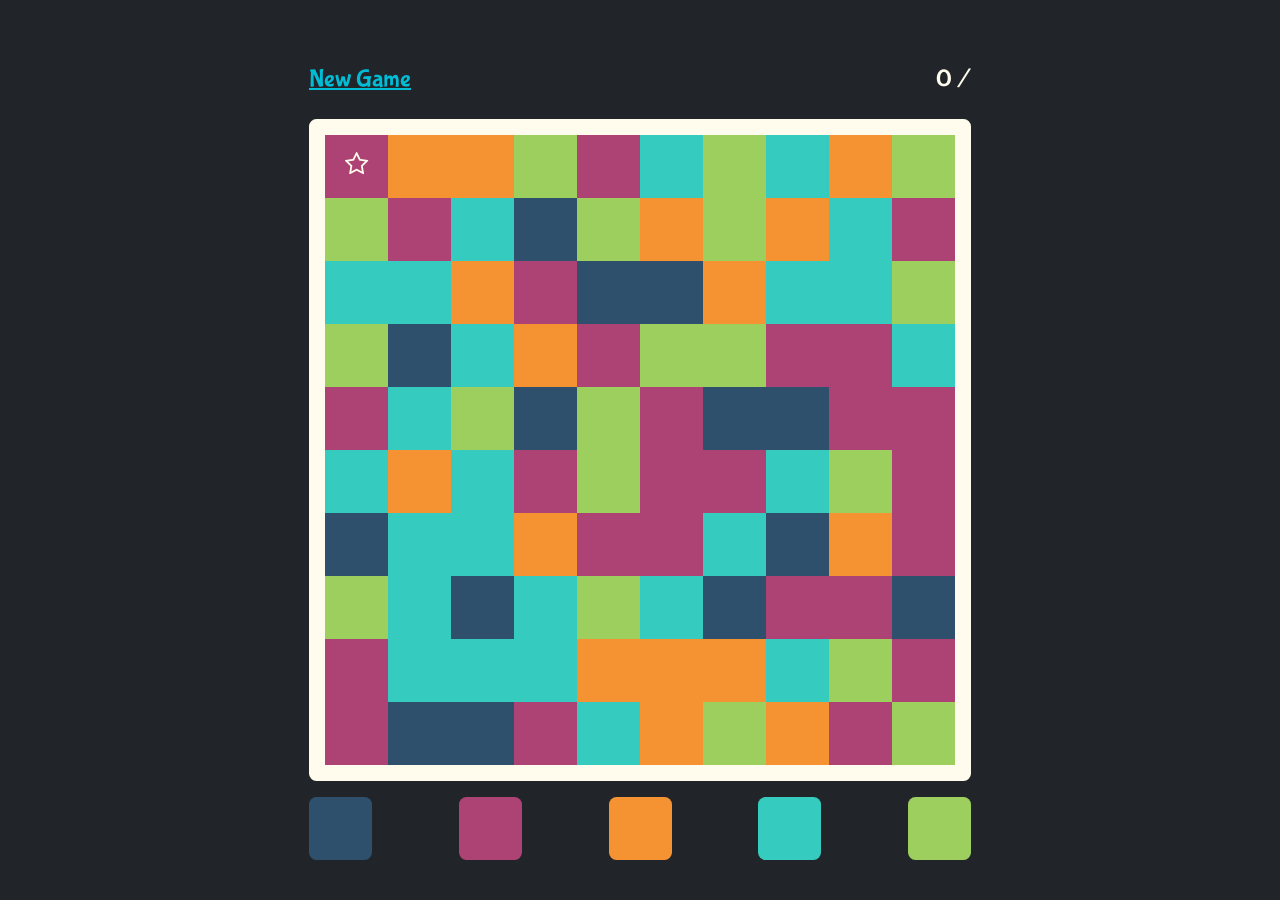
<file: colors/index.html>
<!DOCTYPE html>
<html lang="en" >

<head>
  <meta charset="UTF-8">
  <title>Color Match Game — Broken</title>
  
  
  <link rel='stylesheet prefetch' href='https://cdnjs.cloudflare.com/ajax/libs/font-awesome/4.7.0/css/font-awesome.min.css'>

      <link rel="stylesheet" href="css/style.css">

  
</head>

<body>

  <main>
  <div class="controls">
    <div class="new-game">New Game</div>
    <div> <span class="moves"></span> / <span></span></div>
  </div>
  <div id="board"></div>
  <div id="colors"></div>
  <div id="game-over"></div>
</main>
  
  

    <script  src="js/index.js"></script>




</body>

</html>
</file>
<file: colors/css/style.css>
@import url("https://fonts.googleapis.com/css?family=Bubblegum+Sans");
/* colors */
.a, .a-x {
  background: #573659;
}

.b, .b-x {
  background: #ad4375;
}

.c, .c-x {
  background: #fa7370;
}

.d, .d-x {
  background: #f59231;
}

.e, .e-x {
  background: #fecd5f;
}

.f, .f-x {
  background: #9ccf5e;
}

.g, .g-x {
  background: #3cad5b;
}

.h, .h-x {
  background: #36cbbf;
}

.i, .i-x {
  background: #1d839c;
}

.j, .j-x {
  background: #2f506c;
}

body {
  margin: 0;
  height: 100vh;
  display: -webkit-box;
  display: -ms-flexbox;
  display: flex;
  -webkit-box-align: center;
      -ms-flex-align: center;
          align-items: center;
  -webkit-box-pack: center;
      -ms-flex-pack: center;
          justify-content: center;
  font-size: calc(1em + 1vmin);
  font-family: 'Bubblegum Sans', Helvetica, FontAwesome, sans-serif;
  background: #212429;
  color: #fffced;
}

.controls {
  display: -webkit-box;
  display: -ms-flexbox;
  display: flex;
  -webkit-box-pack: justify;
      -ms-flex-pack: justify;
          justify-content: space-between;
  -webkit-user-select: none;
     -moz-user-select: none;
      -ms-user-select: none;
          user-select: none;
  padding: 1em 0;
}

#board {
  display: -webkit-box;
  display: -ms-flexbox;
  display: flex;
  -webkit-box-orient: horizontal;
  -webkit-box-direction: normal;
      -ms-flex-flow: row wrap;
          flex-flow: row wrap;
  height: 70vmin;
  width: 70vmin;
  border: 1ch solid;
  border-radius: .3em;
}

#board > * {
  -webkit-box-flex: 0;
      -ms-flex: 0 1 7vmin;
          flex: 0 1 7vmin;
  display: -webkit-box;
  display: -ms-flexbox;
  display: flex;
  -webkit-box-align: center;
      -ms-flex-align: center;
          align-items: center;
  -webkit-box-pack: center;
      -ms-flex-pack: center;
          justify-content: center;
  height: 7vmin;
  -webkit-transition: background 300ms linear;
  transition: background 300ms linear;
}

#board:not(.started) > *:first-of-type::after {
  content: '\f006';
}

#colors {
  display: -webkit-box;
  display: -ms-flexbox;
  display: flex;
  -webkit-box-pack: justify;
      -ms-flex-pack: justify;
          justify-content: space-between;
  margin-top: 1ch;
}

#colors > * {
  -webkit-box-flex: 0;
      -ms-flex: 0 1 7vmin;
          flex: 0 1 7vmin;
  height: 7vmin;
  display: -webkit-box;
  display: -ms-flexbox;
  display: flex;
  -webkit-box-align: center;
      -ms-flex-align: center;
          align-items: center;
  -webkit-box-pack: center;
      -ms-flex-pack: center;
          justify-content: center;
  cursor: pointer;
  border-radius: .3em;
}

.new-game {
  pointer-events: auto;
  cursor: pointer;
  text-decoration: underline;
  color: #00bcd4;
}

#game-over {
  pointer-events: none;
  position: absolute;
  top: 50%;
  left: 50%;
  -webkit-transform: translate(-50%, -50%);
          transform: translate(-50%, -50%);
  font-size: 3em;
}
</file>
